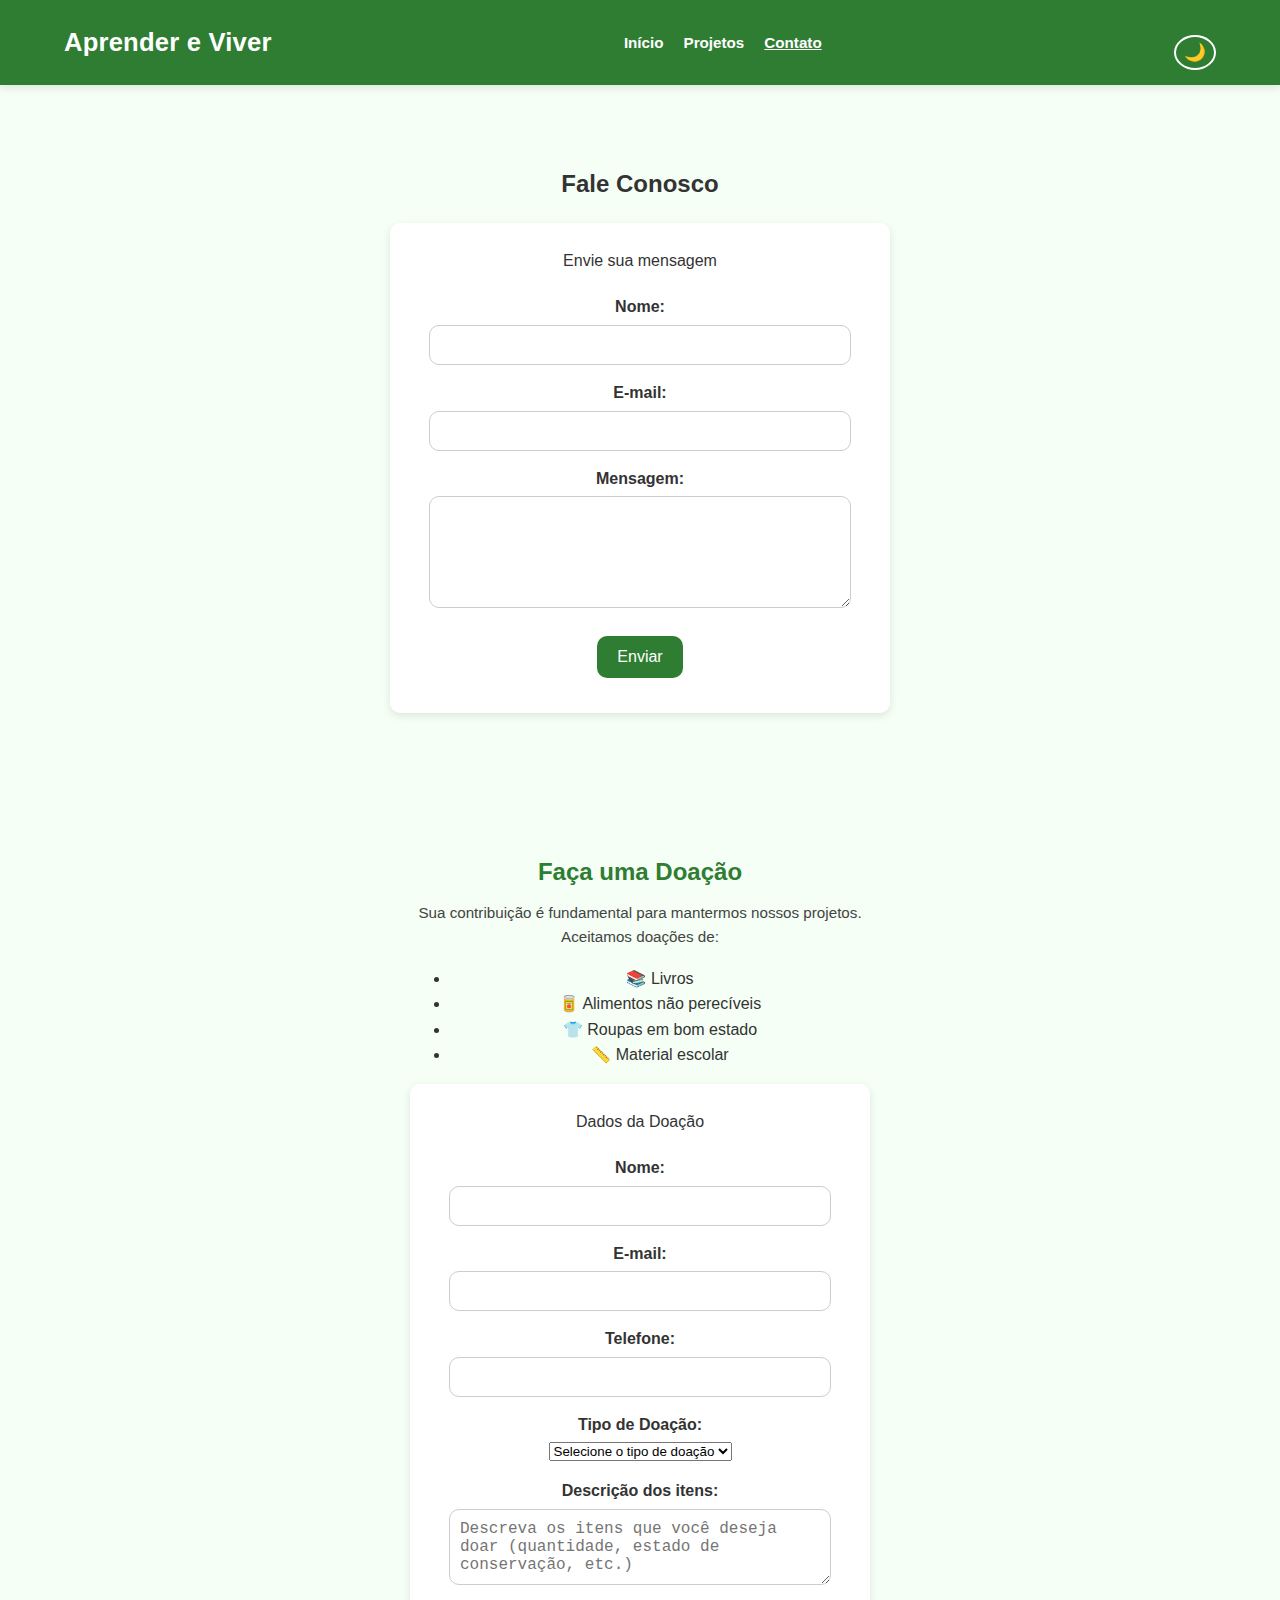
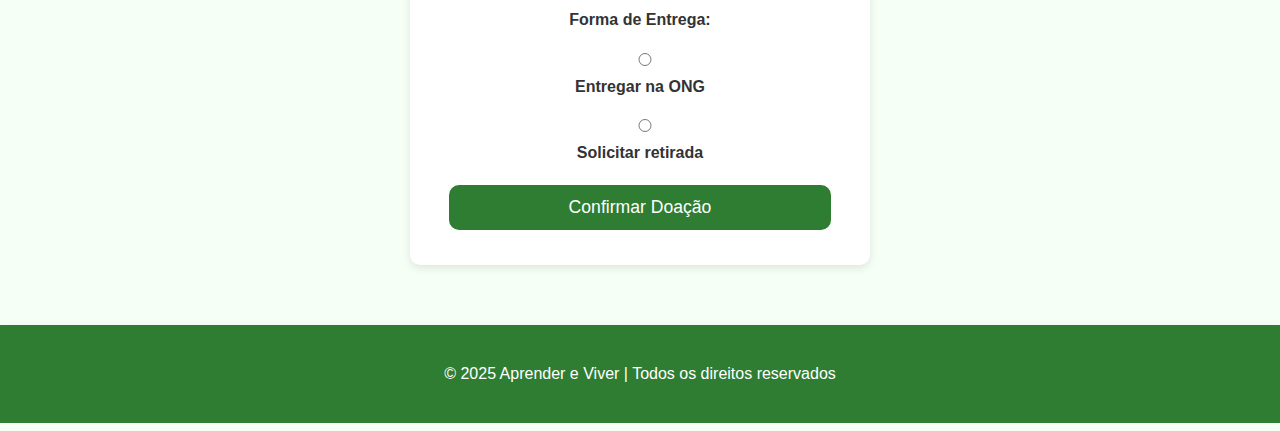
<file: contato.html>
<!DOCTYPE html>
<html lang="pt-br">
<head>
  <meta charset="UTF-8">
  <meta name="viewport" content="width=device-width, initial-scale=1.0">
  <title>Contato - Aprender e Viver</title>
  <link rel="stylesheet" href="style.css">
</head>
<body>
  <header>
    <div class="container">
      <h1>Aprender e Viver</h1>
      <nav>
        <ul>
          <li><a href="index.html">Início</a></li>
          <li><a href="projeto.html">Projetos</a></li>
          <li><a href="contato.html" class="ativo">Contato</a></li>
        </ul>
      </nav>
      <button id="modo-btn">🌙</button>
    </div>
  </header>

  <main>
    <section class="contato">
      <h2>Fale Conosco</h2>
      <form id="formContato">
        <fieldset>
          <legend>Envie sua mensagem</legend>

          <label for="nome">Nome:</label>
          <input type="text" id="nome" name="nome" required>

          <label for="email">E-mail:</label>
          <input type="email" id="email" name="email" required>

          <label for="mensagem">Mensagem:</label>
          <textarea id="mensagem" name="mensagem" rows="5" required></textarea>

          <button type="submit">Enviar</button>
        </fieldset>
      </form>
    </section>

    <section class="doacao">
      <h2>Faça uma Doação</h2>
      <p>Sua contribuição é fundamental para mantermos nossos projetos. Aceitamos doações de:</p>
      <ul class="lista-doacoes">
        <li>📚 Livros</li>
        <li>🥫 Alimentos não perecíveis</li>
        <li>👕 Roupas em bom estado</li>
        <li>📏 Material escolar</li>
      </ul>
      
      <form id="formDoacao">
        <fieldset>
          <legend>Dados da Doação</legend>

          <label for="nomeDoador">Nome:</label>
          <input type="text" id="nomeDoador" name="nomeDoador" required>

          <label for="emailDoador">E-mail:</label>
          <input type="email" id="emailDoador" name="emailDoador" required>

          <label for="telefoneDoador">Telefone:</label>
          <input type="tel" id="telefoneDoador" name="telefoneDoador" required>

          <label for="tipoItem">Tipo de Doação:</label>
          <select id="tipoItem" name="tipoItem" required>
            <option value="">Selecione o tipo de doação</option>
            <option value="livros">Livros</option>
            <option value="alimentos">Alimentos não perecíveis</option>
            <option value="roupas">Roupas</option>
            <option value="material">Material escolar</option>
          </select>

          <label for="descricaoItem">Descrição dos itens:</label>
          <textarea id="descricaoItem" name="descricaoItem" rows="3" placeholder="Descreva os itens que você deseja doar (quantidade, estado de conservação, etc.)" required></textarea>

          <label for="entrega">Forma de Entrega:</label>
          <div class="opcoes-entrega">
            <label>
              <input type="radio" name="entrega" value="local" required>
              Entregar na ONG
            </label>
            <label>
              <input type="radio" name="entrega" value="retirada">
              Solicitar retirada
            </label>
          </div>

          <button type="submit" class="botao-doar">Confirmar Doação</button>
        </fieldset>
      </form>
      
      <!-- A mensagem de agradecimento aparecerá aqui -->
    </section>
  </main>

  <button id="btnTopo">⬆</button>

  <footer>
    <p>© 2025 Aprender e Viver | Todos os direitos reservados</p>
  </footer>

  <script src="script.js"></script>
</body>
</html>
</file>
<file: style.css>
/* ================================
   SISTEMA DE DESIGN (CSS VARIABLES)
================================ */
:root {
  --cor-principal: #2e7d32;
  --cor-secundaria: #c8e6c9;
  --cor-texto: #333;
  --cor-fundo: #f5fff5;
  --branco: #ffffff;
  --radius: 10px;
  --sombra: 0 3px 8px rgba(0,0,0,0.1);
}

/* ================================
   ESTILO GERAL
================================ */
* {
  box-sizing: border-box;
}

body {
  font-family: "Poppins", Arial, sans-serif;
  margin: 0;
  background-color: var(--cor-fundo);
  color: var(--cor-texto);
  line-height: 1.6;
  /* CORREÇÃO DE RESPONSIVIDADE: Impede rolagem horizontal indesejada no mobile */
  overflow-x: hidden; 
}

img {
  max-width: 100%;
  border-radius: var(--radius);
}

/* ================================
   CABEÇALHO
================================ */
header {
  background-color: var(--cor-principal);
  color: var(--branco);
  padding: 15px 0;
  box-shadow: var(--sombra);
}

.container {
  width: 90%;
  margin: 0 auto;
  display: flex;
  align-items: center;
  justify-content: space-between;
  flex-wrap: wrap;
}

header h1 {
  font-size: 1.5rem;
  margin: 0;
}

nav ul {
  list-style: none;
  margin: 0;
  padding: 0;
  display: flex;
  gap: 20px;
}

nav ul li a {
  color: var(--branco);
  text-decoration: none;
  font-weight: bold;
  transition: 0.3s;
}

nav ul li a:hover,
nav ul li a.ativo {
  text-decoration: underline;
}

/* ================================
   HERO / SEÇÕES PRINCIPAIS
================================ */
.hero {
  background-color: var(--cor-secundaria);
  padding: 80px 20px;
  text-align: center;
  border-radius: 0 0 var(--radius) var(--radius);
}

.hero h2 {
  color: var(--cor-principal);
  font-size: 2rem;
  margin-bottom: 10px;
}

section {
  padding: 60px 20px;
  text-align: center;
}

/* Título menor para a seção de projetos */
/* ================================
   TIPOGRAFIA / HIERARQUIA
   Define tamanhos e espaçamentos coerentes para h1, h2, h3, parágrafos e nav
================================ */

/* Cabeçalho principal */
header h1 {
  font-size: 1.6rem; /* destaque moderado no cabeçalho */
  margin: 0;
  letter-spacing: 0.2px;
}

/* Seção de projetos (título) */
.projetos h2 {
  font-size: 1.25rem; /* secundário, menor que h1 */
  margin: 0 0 12px 0;
  font-weight: 600;
  color: var(--cor-principal);
  line-height: 1.2;
}

/* Títulos dos cards */
.card h3 {
  font-size: 1.05rem;
  margin: 0 0 8px 0;
  font-weight: 600;
  color: var(--cor-principal);
}

/* Parágrafos dos cards e corpo */
.card p,
section p {
  font-size: 0.95rem;
  line-height: 1.6;
  color: #444;
  margin: 0 0 12px 0;
}

/* Navegação */
nav ul li a {
  font-size: 0.95rem;
}

/* Ajustes responsivos para hierarquia (reduzir um pouco em telas pequenas) */
@media (max-width: 600px) {
  header h1 { font-size: 1.4rem; }
  .projetos h2 { font-size: 1.1rem; }
  .card h3 { font-size: 1rem; }
  .card p { font-size: 0.95rem; }
}

/* ================================
   CARDS DE PROJETOS (lado a lado)
   Usando flex para controlar colunas e comportamento responsivo
================================ */
.projetos {
  display: flex;
  gap: 20px;
  flex-wrap: wrap;            /* permite quebra em telas menores */
  justify-content: center;   /* centraliza a linha de cards */
  max-width: 1200px;
  margin: 0 auto;
  padding: 0 12px;
}

/* Força largura base para cada card (controle de colunas) */
.projetos .card {
  flex: 0 1 360px; /* não cresce além do necessário, base 360px */
  max-width: 380px;
}

.card {
  background: var(--branco);
  border-radius: var(--radius);
  padding: 20px;
  box-shadow: var(--sombra);
  transition: transform 0.3s, box-shadow 0.3s;
}

.card:hover {
  transform: translateY(-5px);
  box-shadow: 0 5px 15px rgba(0,0,0,0.15);
}

.card h3 {
  color: var(--cor-principal);
  margin-bottom: 10px;
}

/* ================================
   FORMULÁRIO DE CONTATO
================================ */
form {
  max-width: 500px;
  margin: 0 auto;
  background: var(--branco);
  padding: 25px;
  border-radius: var(--radius);
  box-shadow: var(--sombra);
}

fieldset {
  border: none;
}

label {
  display: block;
  margin-top: 15px;
  font-weight: bold;
}

input, textarea {
  width: 100%;
  padding: 10px;
  margin-top: 5px;
  border: 1px solid #ccc;
  border-radius: var(--radius);
  font-size: 1rem;
}

button {
  margin-top: 20px;
  background-color: var(--cor-principal);
  color: var(--branco);
  border: none;
  padding: 12px 20px;
  border-radius: var(--radius);
  font-size: 1rem;
  cursor: pointer;
  transition: 0.3s;
}

button:hover {
  background-color: #1b5e20;
}

/* ================================
   ASIDE E BOTÕES
================================ */
.botao {
  display: inline-block;
  background: var(--cor-principal);
  color: var(--branco);
  padding: 10px 20px;
  border-radius: var(--radius);
  text-decoration: none;
  transition: 0.3s;
}

.botao:hover {
  background: #1b5e20;
}

/* ================================
   RODAPÉ
================================ */
footer {
  background-color: var(--cor-principal);
  color: var(--branco);
  text-align: center;
  padding: 20px 10px;
  margin-top: 40px;
  box-shadow: var(--sombra);
}

address {
  font-style: normal;
}

/* ================================
   RESPONSIVIDADE
================================ */
@media (max-width: 768px) {
  /* MELHORIA: Garante que o cabeçalho e navegação se empilhem e centralizem corretamente */
  .container {
    flex-direction: column;
    align-items: center; /* Centraliza itens horizontalmente */
    text-align: center;
  }
  
  header h1 {
    margin-bottom: 15px; /* Aumentei um pouco o espaçamento para mobile */
    width: 100%;
    text-align: center;
  }
  
  nav {
    width: 100%; /* Faz a navegação ocupar a largura total do container */
  }

  nav ul {
    flex-direction: column;
    gap: 10px;
    width: 100%;
  }
  
  nav ul li a {
    /* Faz o link ocupar a largura total do LI para facilitar o clique */
    display: block; 
    padding: 8px 0;
  }


  .hero h2 {
    font-size: 1.6rem;
  }
}

@media (max-width: 480px) {
  body {
    font-size: 0.95rem;
  }

  .hero {
    padding: 60px 15px;
  }

  .card {
    padding: 15px;
  }
}
/* ======== MODO ESCURO ======== */
body.dark-mode {
  background-color: #121212;
  color: #f1f1f1;
}

body.dark-mode header,
body.dark-mode footer {
  background-color: #1b5e20;
}

/* ======== BOTÃO MODO ======== */
#modo-btn {
  background: transparent;
  border: 2px solid white;
  border-radius: 50%;
  color: white;
  font-size: 1.1rem;
  cursor: pointer;
  padding: 5px 8px;
  transition: 0.3s;
}

#modo-btn:hover {
  background-color: rgba(255,255,255,0.2);
}

/* ======== BOTÃO VOLTAR AO TOPO ======== */
#btnTopo {
  display: none;
  position: fixed;
  bottom: 30px;
  right: 30px;
  background-color: var(--cor-principal);
  color: white;
  border: none;
  border-radius: 50%;
  padding: 10px 15px;
  font-size: 1.3rem;
  cursor: pointer;
  box-shadow: var(--sombra);
  transition: 0.3s;
}

/* ================================
   GALERIA DE IMAGENS (lado a lado)
================================ */
.card .gallery {
  display: flex;
  gap: 14px;
  justify-content: center;
  align-items: center;
  flex-wrap: wrap;
  margin-bottom: 14px;
}

.card .gallery img {
  /* Tamanho fixo e maior no desktop */
  width: calc(33.333% - 10px); /* 3 imagens por linha com gap */
  min-width: 200px;
  height: 240px;
  object-fit: cover;
  border-radius: var(--radius);
  transition: transform 0.3s ease;
}

.card .gallery img:hover {
  transform: scale(1.05);
}

/* Ajustes intermediários para telas menores */
@media (max-width: 1100px) {
  .card .gallery img {
    height: 220px;
  }
}

@media (max-width: 800px) {
  /* Duas colunas de imagens */
  .card .gallery img {
    width: calc(50% - 7px);
    height: 200px;
  }
}

@media (max-width: 480px) {
  /* Em telas muito pequenas, cada imagem ocupa a largura total do card */
  .card .gallery img {
    width: 100%;
    height: 240px;
  }
}

#btnTopo:hover {
  background-color: #1b5e20;
}

/* ================================
   CATEGORIAS E FILTROS
================================ */
.categorias {
  text-align: center;
  padding: 20px;
  margin-bottom: 20px;
}

.filtros {
  display: flex;
  gap: 10px;
  justify-content: center;
  flex-wrap: wrap;
  margin: 20px 0;
}

.filtros .botao {
  background: var(--cor-fundo);
  color: var(--cor-principal);
  border: 2px solid var(--cor-principal);
  padding: 8px 16px;
  border-radius: 20px;
  cursor: pointer;
  transition: all 0.3s;
}

.filtros .botao.ativo,
.filtros .botao:hover {
  background: var(--cor-principal);
  color: var(--branco);
}

/* ================================
   CARDS DE PROJETOS
================================ */
.projetos-lista {
  display: grid;
  grid-template-columns: repeat(auto-fit, minmax(300px, 1fr));
  gap: 20px;
  padding: 20px;
  max-width: 1200px;
  margin: 0 auto;
}

.projeto-card {
  background: var(--branco);
  border-radius: var(--radius);
  overflow: hidden;
  box-shadow: var(--sombra);
  transition: transform 0.3s;
}

.projeto-card:hover {
  transform: translateY(-5px);
}

.projeto-header img {
  width: 100%;
  height: 200px;
  object-fit: cover;
}

.projeto-header h3 {
  margin: 15px;
  color: var(--cor-principal);
}

.projeto-body {
  padding: 15px;
}

.projeto-info {
  background: var(--cor-fundo);
  padding: 10px;
  border-radius: var(--radius);
  margin-bottom: 15px;
}

.projeto-info p {
  margin: 5px 0;
  font-size: 0.9rem;
}

.projeto-descricao {
  margin: 15px 0;
  line-height: 1.6;
}

/* ================================
   INDICADORES
================================ */
.indicadores {
  display: flex;
  justify-content: space-around;
  margin-top: 15px;
  padding-top: 15px;
  border-top: 1px solid #eee;
}

.indicador {
  text-align: center;
}

.indicador .numero {
  display: block;
  font-size: 1.5rem;
  font-weight: bold;
  color: var(--cor-principal);
}

.indicador .legenda {
  font-size: 0.8rem;
  color: #666;
}

/* ================================
   GALERIA DE FOTOS
================================ */
.galeria-projetos {
  padding: 40px 20px;
  background: var(--cor-fundo);
  margin: 40px 0;
}

.galeria-grid {
  display: grid;
  grid-template-columns: repeat(auto-fit, minmax(250px, 1fr));
  gap: 15px;
  padding: 20px;
  max-width: 1200px;
  margin: 0 auto;
}

.galeria-grid img {
  width: 100%;
  height: 200px;
  object-fit: cover;
  border-radius: var(--radius);
  transition: transform 0.3s;
}

.galeria-grid img:hover {
  transform: scale(1.05);
}

/* ================================
   INDICADORES DE IMPACTO
================================ */
.impacto {
  padding: 40px 20px;
  text-align: center;
}

.indicadores-grid {
  display: grid;
  grid-template-columns: repeat(auto-fit, minmax(220px, 1fr));
  gap: 20px;
  max-width: 1000px;
  margin: 30px auto;
}

.indicador-card {
  background: var(--branco);
  padding: 20px;
  border-radius: var(--radius);
  box-shadow: var(--sombra);
}

.indicador-card .numero {
  display: block;
  font-size: 2rem;
  font-weight: bold;
  color: var(--cor-principal);
  margin-bottom: 5px;
}

.indicador-card .legenda {
  display: block;
  font-size: 1.1rem;
  color: #444;
  margin-bottom: 10px;
}

.indicador-card p {
  font-size: 0.9rem;
  color: #666;
  line-height: 1.4;
}

/* Responsividade para telas menores */
@media (max-width: 600px) {
  .filtros {
    gap: 8px;
  }

  .filtros .botao {
    padding: 6px 12px;
    font-size: 0.9rem;
  }

  .projeto-header img {
    height: 160px;
  }

  .galeria-grid {
    grid-template-columns: repeat(auto-fit, minmax(200px, 1fr));
  }

  .indicador-card .numero {
    font-size: 1.8rem;
  }
}

.cards {
  display: grid;
  grid-template-columns: repeat(auto-fit, minmax(250px, 1fr));
  gap: 20px;
  max-width: 1000px;
  margin: 20px auto;
}

.cards .card img {
  height: 180px;
  object-fit: cover;
}

.historico, .equipe, .transparencia {
  max-width: 900px;
  margin: 40px auto;
  text-align: center;
}

.historico img, .equipe img, .transparencia img {
  width: 100%;
  max-height: 300px;
  object-fit: cover;
  border-radius: 10px;
  margin-bottom: 15px;
}

.transparencia .botao {
  margin-top: 15px;
}

/* ================================
   FORMULÁRIO DE DOAÇÃO
================================ */
.doacao {
  max-width: 500px;
  margin: 40px auto;
  padding: 20px;
}

.doacao h2 {
  color: var(--cor-principal);
  margin-bottom: 10px;
}

.opcoes-pagamento {
  display: flex;
  gap: 20px;
  margin: 15px 0;
  justify-content: center;
}

.opcoes-pagamento label {
  cursor: pointer;
  display: flex;
  align-items: center;
  gap: 5px;
}

.botao-doar {
  background-color: var(--cor-principal);
  color: white;
  width: 100%;
  padding: 12px;
  border: none;
  border-radius: var(--radius);
  font-size: 1.1rem;
  cursor: pointer;
  transition: 0.3s;
}

.botao-doar:hover {
  background-color: #1b5e20;
}

/* Modal de Agradecimento */
.modal {
  display: none;
  position: fixed;
  top: 0;
  left: 0;
  width: 100%;
  height: 100%;
  background-color: rgba(0,0,0,0.5);
  z-index: 1000;
  justify-content: center;
  align-items: center;
}

.modal-content {
  background-color: var(--branco);
  padding: 30px;
  border-radius: var(--radius);
  text-align: center;
  max-width: 400px;
  width: 90%;
  position: relative;
  box-shadow: var(--sombra);
}

.modal-content h3 {
  color: var(--cor-principal);
  margin-bottom: 15px;
}

.valor-doado {
  font-size: 1.2rem;
  margin: 20px 0;
  color: var(--cor-principal);
  font-weight: bold;
}

.botao-fechar {
  background-color: var(--cor-principal);
  color: white;
  padding: 8px 20px;
  border: none;
  border-radius: var(--radius);
  cursor: pointer;
  transition: 0.3s;
}

.botao-fechar:hover {
  background-color: #1b5e20;
}

/* ================================
   ESTILOS PARA AS NOVAS SEÇÕES
   Missão/Visão/Valores, Histórico, Equipe, Transparência
================================ */
.missao-valores {
  padding: 30px 20px;
}

.missao-valores h2,
.historico h2,
.equipe h2,
.transparencia h2 {
  font-size: 1.4rem;
  color: var(--cor-principal);
  margin-bottom: 14px;
}

.missao-valores .cards {
  display: grid;
  grid-template-columns: repeat(auto-fit, minmax(220px, 1fr));
  gap: 18px;
  max-width: 1000px;
  margin: 0 auto;
}

.missao-valores .card {
  text-align: left;
  padding: 18px;
}

.historico p {
  max-width: 800px;
  margin: 0 auto 16px;
}

.equipe {
  padding: 30px 20px;
}

.equipe .cards {
  display: grid;
  grid-template-columns: repeat(auto-fit, minmax(220px, 1fr));
  gap: 18px;
  max-width: 1000px;
  margin: 0 auto;
}

.equipe .card img {
  width: 100%;
  height: 200px;
  object-fit: cover;
  border-radius: 8px;
}

.equipe .card h3 {
  margin-top: 10px;
  font-size: 1rem;
}

.transparencia {
  padding: 30px 20px;
}

.transparencia div {
  display: flex;
  gap: 12px;
  flex-wrap: wrap;
  justify-content: center;
  margin-top: 12px;
}

.transparencia .botao {
  display: inline-block;
  margin: 6px;
  padding: 10px 14px;
  border-radius: 8px;
  text-decoration: none;
}

@media (max-width: 600px) {
  .missao-valores .card,
  .equipe .card {
    padding: 12px;
  }

  .equipe .card img {
    height: 160px;
  }
}
.cards {
  display: grid;
  grid-template-columns: repeat(auto-fit, minmax(250px, 1fr));
  gap: 20px;
  max-width: 1000px;
  margin: 20px auto;
}

.card img {
  width: 100%;
  height: 180px;
  object-fit: cover;
  border-radius: 10px;
  margin-bottom: 15px;
}

.progresso {
  background-color: #c8e6c9;
  border-radius: 10px;
  overflow: hidden;
  height: 25px;
  margin-top: 10px;
}

.barra {
  background-color: #2e7d32;
  height: 100%;
  color: white;
  text-align: center;
  line-height: 25px;
  font-weight: bold;
}
@keyframes fadeIn {
  from { opacity: 0; transform: translateY(-10px); }
  to { opacity: 1; transform: translateY(0); }
}

@keyframes fadeOut {
  from { opacity: 1; transform: translateY(0); }
  to { opacity: 0; transform: translateY(-10px); }
}

.mensagem-agradecimento-vol {
  margin-top: 15px;
  padding: 10px 15px;
  background-color: #d1c4e9; /* roxo claro */
  color: #4a148c; /* roxo escuro */
  border-radius: 5px;
  font-weight: bold;
  text-align: center;
  animation: aparecer 0.5s ease-in-out;
}
</file>
